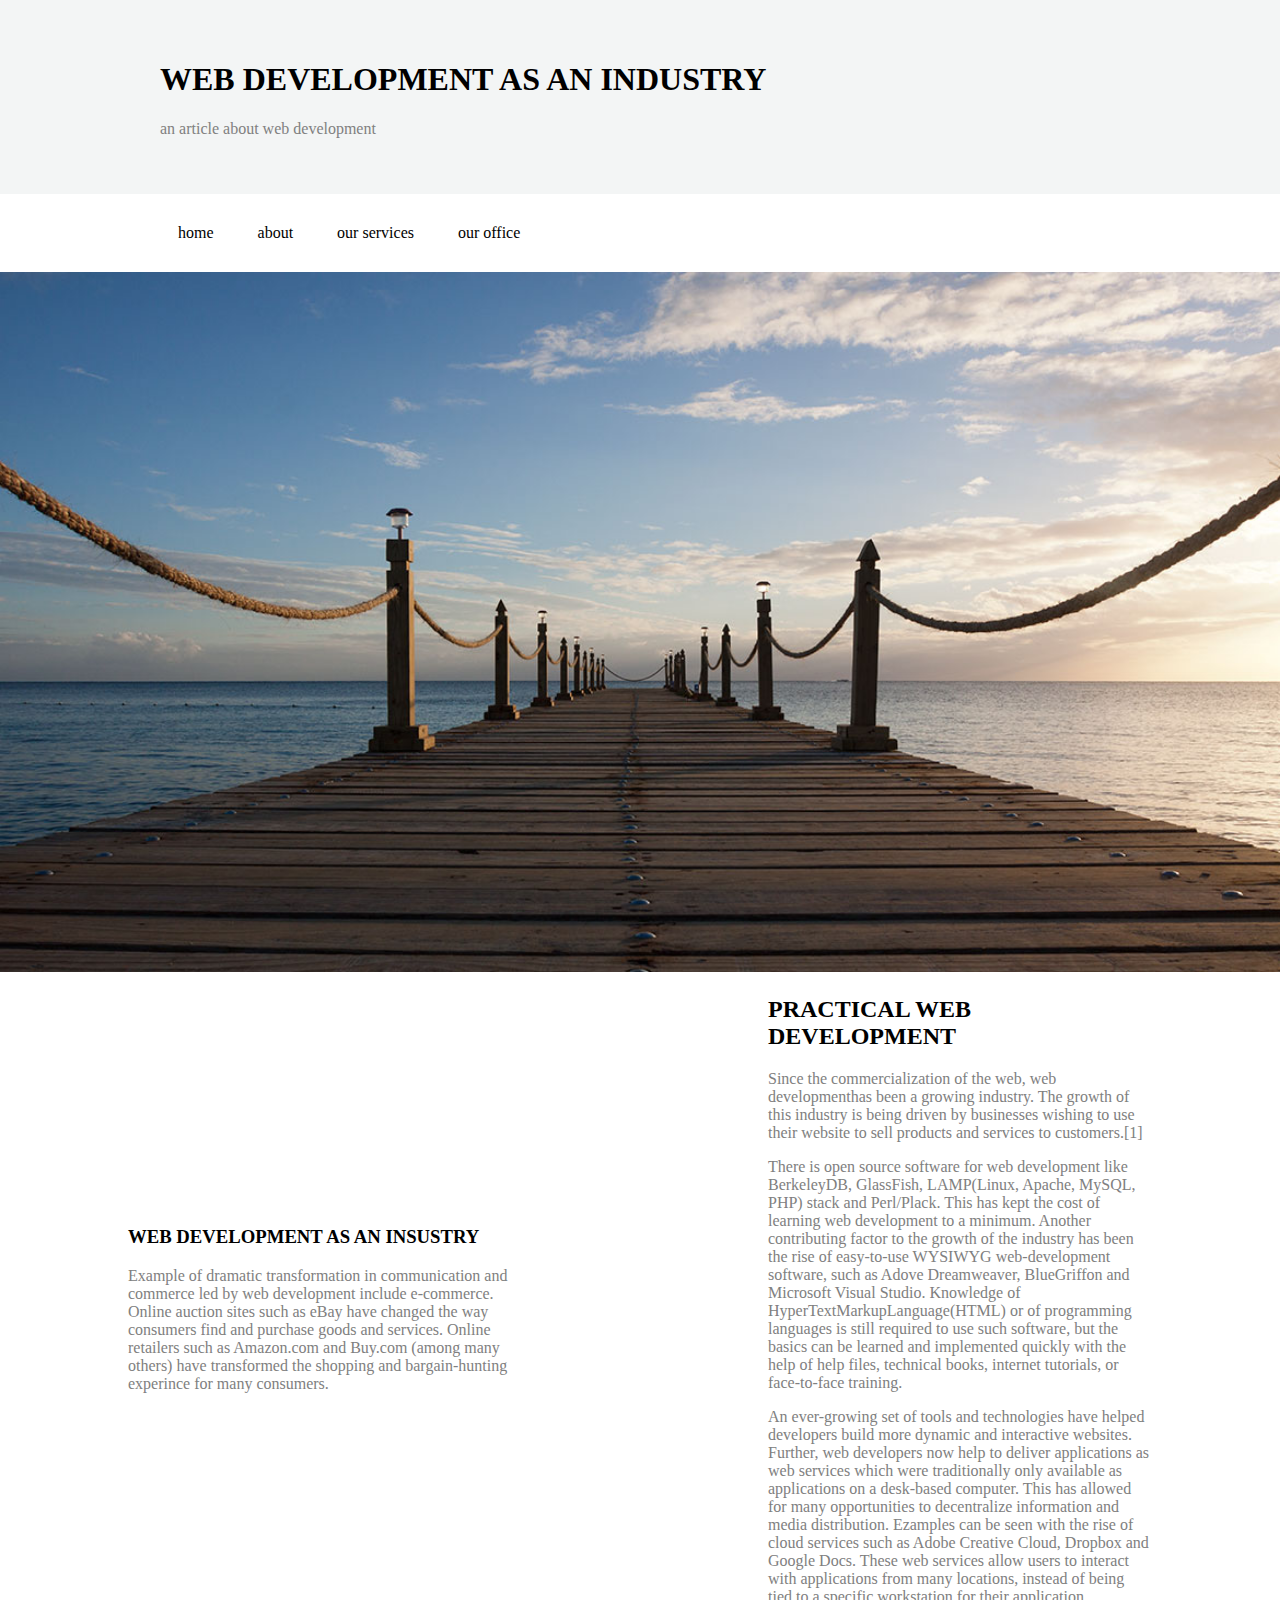
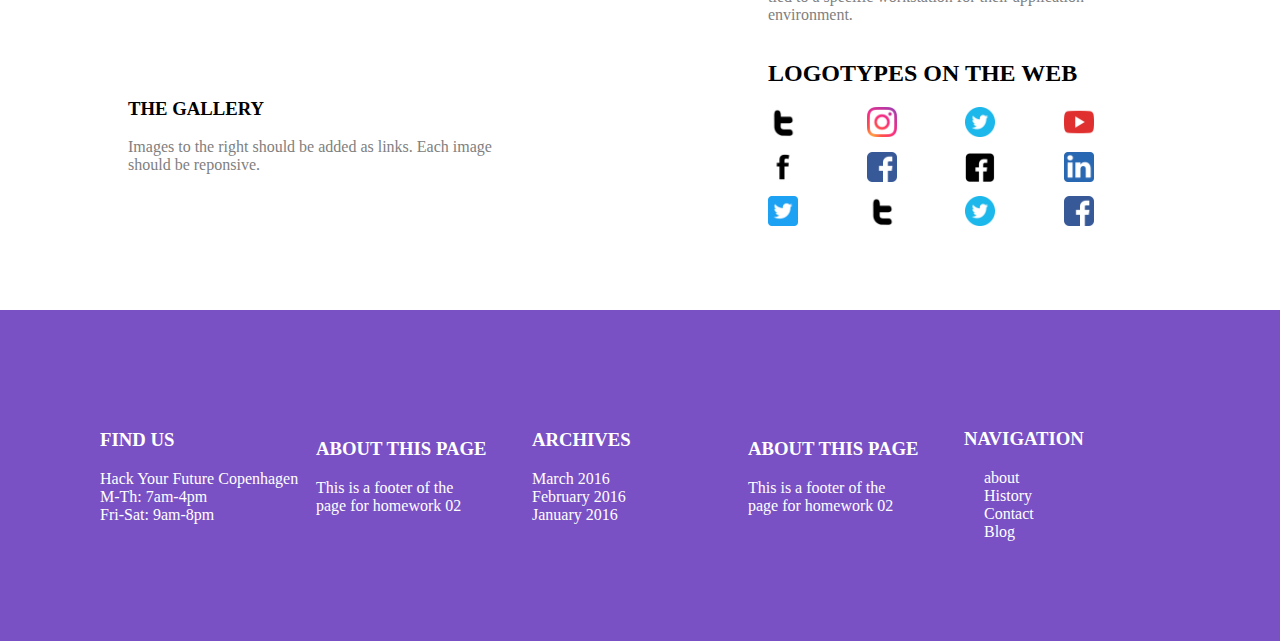
<file: html-css/week2/index.html>
<!DOCTYPE html>
<html>
<html lang="en">

<head>
    <title>Web Development</title>
    <link rel="stylesheet" href="style.css">
</head>

<body>

    <header>
        <div id="header">
            <h1>WEB DEVELOPMENT AS AN INDUSTRY</h1>
            <P>an article about web development </P>
    </header>

    <div class="menu">
        <ul>
            <li><a href=#home>home</a></li>
            <li><a href=#about>about</a></li>
            <li> <a href=#ourServices>our services</a></li>
            <li><a href=#ourOffice>our office</a></li>
        </ul>




    </div>
    <div>
        <img src="img.jpeg">
    </div>
    <div class="content">
        <div class=left>
            <h3>WEB DEVELOPMENT AS AN INSUSTRY</h3>
            <P>Example of dramatic transformation in communication and commerce led by web development include
                e-commerce.
                Online auction sites such as eBay have changed the way consumers find and purchase goods and services.
                Online retailers such as Amazon.com and Buy.com (among many others) have transformed the shopping and
                bargain-hunting experince for many consumers.</P>
        </div>
        <div class=right>
            <h2>
                PRACTICAL WEB DEVELOPMENT
            </h2>
            <p>
                Since the commercialization of the web, web developmenthas been a growing industry. The growth of this
                industry is being driven by businesses wishing to use their website to sell products and services to
                customers.[1] </p>

            <p> There is open source software for web development like BerkeleyDB, GlassFish, LAMP(Linux, Apache, MySQL,
                PHP) stack and Perl/Plack. This has kept the cost of learning web development to a minimum. Another
                contributing factor to the growth of the industry has been the rise of easy-to-use WYSIWYG
                web-development
                software, such as Adove Dreamweaver, BlueGriffon and Microsoft Visual Studio. Knowledge of
                HyperTextMarkupLanguage(HTML) or of programming languages is still required to use such software, but
                the
                basics can be learned and implemented quickly with the help of help files, technical books, internet
                tutorials, or face-to-face training. </p>

            <p>An ever-growing set of tools and technologies have helped developers build more dynamic and interactive
                websites. Further, web developers now help to deliver applications as web services which were
                traditionally
                only available as applications on a desk-based computer. This has allowed for many opportunities to
                decentralize information and media distribution. Ezamples can be seen with the rise of cloud services
                such
                as Adobe Creative Cloud, Dropbox and Google Docs. These web services allow users to interact with
                applications from many locations, instead of being tied to a specific workstation for their application
                environment.
            </p>
        </div>
    </div>
    <div class="content">
        <div class="left">
            <h3> THE GALLERY </h3>
            <P>Images to the right should be added as links. Each image should be reponsive.</P>
        </diV>
        <div class="right">
            <h2>LOGOTYPES ON THE WEB </h2>
            <div id="grid">
                <div><img src="iconfinder_104500_twitter_icon_512px.png"></div>
                <div><img src="iconfinder_1298747_instagram_brand_logo_social media_icon_512px.png"></div>
                <div><img src="iconfinder_294709_circle_twitter_icon_512px.png"></div>
                <div><img src="iconfinder_317714_video_youtube_icon_512px.png"></div>
                <div><img src="iconfinder_367581_facebook_social_icon_512px.png"></div>
                <div><img src="iconfinder_4102573_applications_facebook_media_social_icon_512px.png"></div>
                <div><img src="iconfinder_4747497_social media_facebook_icon_512px.png"></div>
                <div><img src="iconfinder_5296501_linkedin_network_linkedin logo_icon_512px.png"></div>
                <div><img src="iconfinder_5296516_tweet_twitter_twitter logo_icon_512px.png"></div>
                <div><img src="iconfinder_104500_twitter_icon_512px.png"></div>
                <div><img src="iconfinder_294709_circle_twitter_icon_512px.png"></div>
                <div><img src="iconfinder_4102573_applications_facebook_media_social_icon_512px.png"></div>
            </div>

        </div>
    </div>
    <footer class="content" , id="footer">
        <div>
            <h3>FIND US</h3>
            <p>
                Hack Your Future Copenhagen<br>

                M-Th: 7am-4pm<br>
                Fri-Sat: 9am-8pm
            </p>
        </div>
        <div>
            <h3>ABOUT THIS PAGE</h3>
            <p>
                This is a footer of the<br>
                page for homework 02</p>
        </div>
        <div>
            <h3>ARCHIVES</h3>
            <p>
                March 2016<br>

                February 2016<br>

                January 2016</p>
        </div>
        <div>
            <h3>ABOUT THIS PAGE</h3>
            <p>
                This is a footer of the <br>
                page for homework 02</p>
        </div>


        <div>
            <h3>NAVIGATION</h3>
            <ul>
                <div>
                    <li> <a href=#about>about</a></li>
                </div>
                <div>
                    <li><a href=#History>History</a></li>
                </div>
                <div>
                    <li><a href=#Contact>Contact </a></li>
                </div>
                <div>
                    <li> <a href=#Blog>Blog</a></li>
                </div>
            </ul>

        </div>



    </footer>
</body>

</html>
</file>
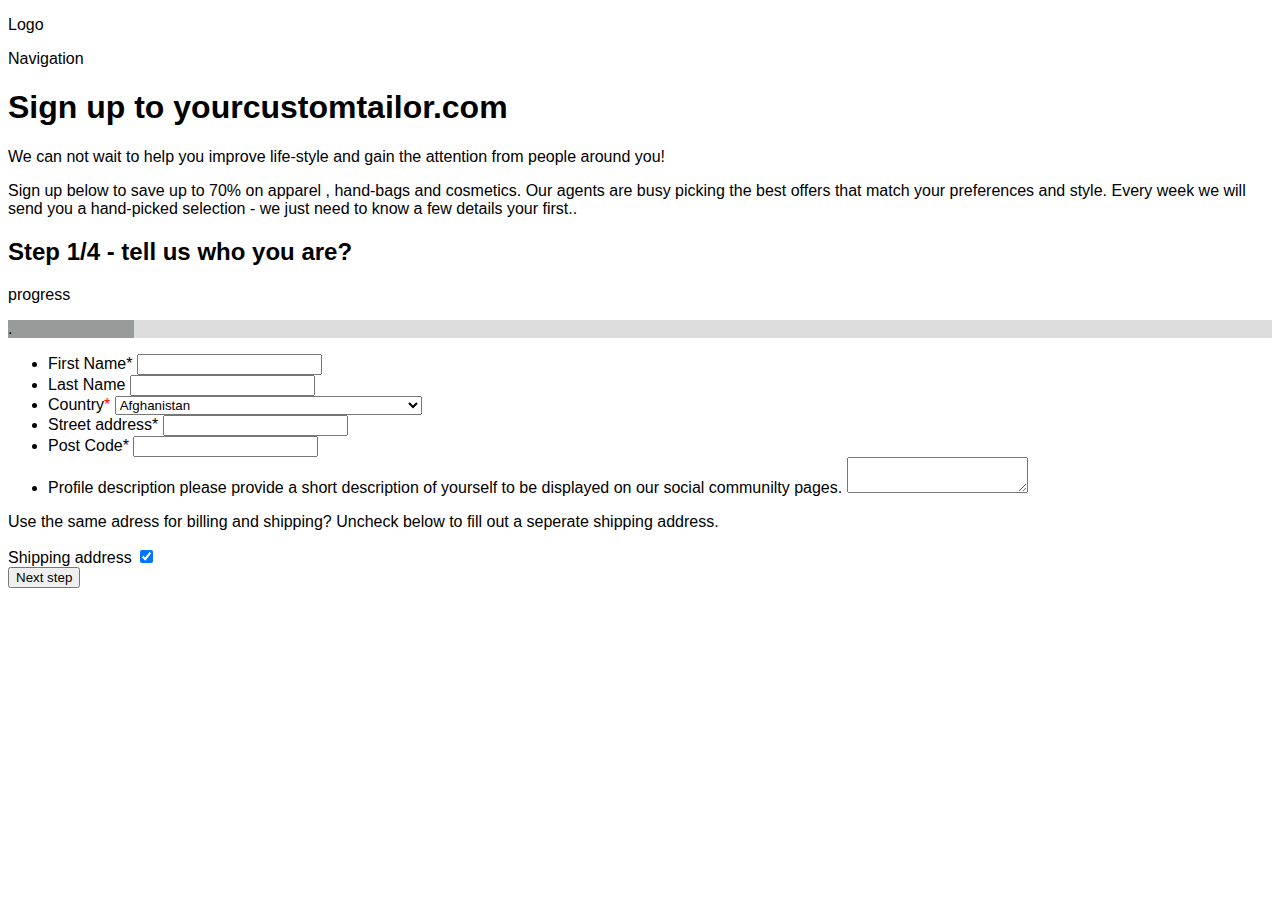
<file: html-css/week3/index.html>
<!DOCTYPE html>
<html lang="en">

<head>
    <title>Forms</title>
    <link rel="stylesheet" href="style.css">
</head>

<body>
    <div>
        <div class="Logo">
            <p>Logo</p>
        </div>
        <div class="Navigation">
            <p>Navigation</p>
        </div>
    </div>

    <h1>Sign up to yourcustomtailor.com </h1>
    <p>We can not wait to help you improve life-style and gain the attention from people around you!</p>
    <p>Sign up below to save up to 70% on apparel , hand-bags and cosmetics. Our agents are busy picking the best offers
        that match your preferences and style. Every week we will send you a hand-picked selection - we just need to
        know a few details your first..</p>


    <h2>Step 1/4 - tell us who you are?</h2>
    <p>progress </p>
    <div class="container">
        <div class="progress1"> . </div>
    </div>
    <form>
        <ul>
            <li><label for="fname"> First Name*</label>
                <input type="text" required class="form-control">
            </li>
            <li> <label for="lname">Last Name</label>
                <input type="text" required class="form-control">
            </li>
            <li><label for="country">Country</label><span
                    style="color: red !important; display: inline; float: none;">*</span>

                <select id="country" name="country" class="form-control">
                    <option value="Afghanistan">Afghanistan</option>
                    <option value="Åland Islands">Åland Islands</option>
                    <option value="Albania">Albania</option>
                    <option value="Algeria">Algeria</option>
                    <option value="American Samoa">American Samoa</option>
                    <option value="Andorra">Andorra</option>
                    <option value="Angola">Angola</option>
                    <option value="Anguilla">Anguilla</option>
                    <option value="Antarctica">Antarctica</option>
                    <option value="Antigua and Barbuda">Antigua and Barbuda</option>
                    <option value="Argentina">Argentina</option>
                    <option value="Armenia">Armenia</option>
                    <option value="Aruba">Aruba</option>
                    <option value="Australia">Australia</option>
                    <option value="Austria">Austria</option>
                    <option value="Azerbaijan">Azerbaijan</option>
                    <option value="Bahamas">Bahamas</option>
                    <option value="Bahrain">Bahrain</option>
                    <option value="Bangladesh">Bangladesh</option>
                    <option value="Barbados">Barbados</option>
                    <option value="Belarus">Belarus</option>
                    <option value="Belgium">Belgium</option>
                    <option value="Belize">Belize</option>
                    <option value="Benin">Benin</option>
                    <option value="Bermuda">Bermuda</option>
                    <option value="Bhutan">Bhutan</option>
                    <option value="Bolivia">Bolivia</option>
                    <option value="Bosnia and Herzegovina">Bosnia and Herzegovina</option>
                    <option value="Botswana">Botswana</option>
                    <option value="Bouvet Island">Bouvet Island</option>
                    <option value="Brazil">Brazil</option>
                    <option value="British Indian Ocean Territory">British Indian Ocean Territory</option>
                    <option value="Brunei Darussalam">Brunei Darussalam</option>
                    <option value="Bulgaria">Bulgaria</option>
                    <option value="Burkina Faso">Burkina Faso</option>
                    <option value="Burundi">Burundi</option>
                    <option value="Cambodia">Cambodia</option>
                    <option value="Cameroon">Cameroon</option>
                    <option value="Canada">Canada</option>
                    <option value="Cape Verde">Cape Verde</option>
                    <option value="Cayman Islands">Cayman Islands</option>
                    <option value="Central African Republic">Central African Republic</option>
                    <option value="Chad">Chad</option>
                    <option value="Chile">Chile</option>
                    <option value="China">China</option>
                    <option value="Christmas Island">Christmas Island</option>
                    <option value="Cocos (Keeling) Islands">Cocos (Keeling) Islands</option>
                    <option value="Colombia">Colombia</option>
                    <option value="Comoros">Comoros</option>
                    <option value="Congo">Congo</option>
                    <option value="Congo, The Democratic Republic of The">Congo, The Democratic Republic of The</option>
                    <option value="Cook Islands">Cook Islands</option>
                    <option value="Costa Rica">Costa Rica</option>
                    <option value="Cote D'ivoire">Cote D'ivoire</option>
                    <option value="Croatia">Croatia</option>
                    <option value="Cuba">Cuba</option>
                    <option value="Cyprus">Cyprus</option>
                    <option value="Czech Republic">Czech Republic</option>
                    <option value="Denmark">Denmark</option>
                    <option value="Djibouti">Djibouti</option>
                    <option value="Dominica">Dominica</option>
                    <option value="Dominican Republic">Dominican Republic</option>
                    <option value="Ecuador">Ecuador</option>
                    <option value="Egypt">Egypt</option>
                    <option value="El Salvador">El Salvador</option>
                    <option value="Equatorial Guinea">Equatorial Guinea</option>
                    <option value="Eritrea">Eritrea</option>
                    <option value="Estonia">Estonia</option>
                    <option value="Ethiopia">Ethiopia</option>
                    <option value="Falkland Islands (Malvinas)">Falkland Islands (Malvinas)</option>
                    <option value="Faroe Islands">Faroe Islands</option>
                    <option value="Fiji">Fiji</option>
                    <option value="Finland">Finland</option>
                    <option value="France">France</option>
                    <option value="French Guiana">French Guiana</option>
                    <option value="French Polynesia">French Polynesia</option>
                    <option value="French Southern Territories">French Southern Territories</option>
                    <option value="Gabon">Gabon</option>
                    <option value="Gambia">Gambia</option>
                    <option value="Georgia">Georgia</option>
                    <option value="Germany">Germany</option>
                    <option value="Ghana">Ghana</option>
                    <option value="Gibraltar">Gibraltar</option>
                    <option value="Greece">Greece</option>
                    <option value="Greenland">Greenland</option>
                    <option value="Grenada">Grenada</option>
                    <option value="Guadeloupe">Guadeloupe</option>
                    <option value="Guam">Guam</option>
                    <option value="Guatemala">Guatemala</option>
                    <option value="Guernsey">Guernsey</option>
                    <option value="Guinea">Guinea</option>
                    <option value="Guinea-bissau">Guinea-bissau</option>
                    <option value="Guyana">Guyana</option>
                    <option value="Haiti">Haiti</option>
                    <option value="Heard Island and Mcdonald Islands">Heard Island and Mcdonald Islands</option>
                    <option value="Holy See (Vatican City State)">Holy See (Vatican City State)</option>
                    <option value="Honduras">Honduras</option>
                    <option value="Hong Kong">Hong Kong</option>
                    <option value="Hungary">Hungary</option>
                    <option value="Iceland">Iceland</option>
                    <option value="India">India</option>
                    <option value="Indonesia">Indonesia</option>
                    <option value="Iran, Islamic Republic of">Iran, Islamic Republic of</option>
                    <option value="Iraq">Iraq</option>
                    <option value="Ireland">Ireland</option>
                    <option value="Isle of Man">Isle of Man</option>
                    <option value="Israel">Israel</option>
                    <option value="Italy">Italy</option>
                    <option value="Jamaica">Jamaica</option>
                    <option value="Japan">Japan</option>
                    <option value="Jersey">Jersey</option>
                    <option value="Jordan">Jordan</option>
                    <option value="Kazakhstan">Kazakhstan</option>
                    <option value="Kenya">Kenya</option>
                    <option value="Kiribati">Kiribati</option>
                    <option value="Korea, Democratic People's Republic of">Korea, Democratic People's Republic of
                    </option>
                    <option value="Korea, Republic of">Korea, Republic of</option>
                    <option value="Kuwait">Kuwait</option>
                    <option value="Kyrgyzstan">Kyrgyzstan</option>
                    <option value="Lao People's Democratic Republic">Lao People's Democratic Republic</option>
                    <option value="Latvia">Latvia</option>
                    <option value="Lebanon">Lebanon</option>
                    <option value="Lesotho">Lesotho</option>
                    <option value="Liberia">Liberia</option>
                    <option value="Libyan Arab Jamahiriya">Libyan Arab Jamahiriya</option>
                    <option value="Liechtenstein">Liechtenstein</option>
                    <option value="Lithuania">Lithuania</option>
                    <option value="Luxembourg">Luxembourg</option>
                    <option value="Macao">Macao</option>
                    <option value="Macedonia, The Former Yugoslav Republic of">Macedonia, The Former Yugoslav Republic
                        of</option>
                    <option value="Madagascar">Madagascar</option>
                    <option value="Malawi">Malawi</option>
                    <option value="Malaysia">Malaysia</option>
                    <option value="Maldives">Maldives</option>
                    <option value="Mali">Mali</option>
                    <option value="Malta">Malta</option>
                    <option value="Marshall Islands">Marshall Islands</option>
                    <option value="Martinique">Martinique</option>
                    <option value="Mauritania">Mauritania</option>
                    <option value="Mauritius">Mauritius</option>
                    <option value="Mayotte">Mayotte</option>
                    <option value="Mexico">Mexico</option>
                    <option value="Micronesia, Federated States of">Micronesia, Federated States of</option>
                    <option value="Moldova, Republic of">Moldova, Republic of</option>
                    <option value="Monaco">Monaco</option>
                    <option value="Mongolia">Mongolia</option>
                    <option value="Montenegro">Montenegro</option>
                    <option value="Montserrat">Montserrat</option>
                    <option value="Morocco">Morocco</option>
                    <option value="Mozambique">Mozambique</option>
                    <option value="Myanmar">Myanmar</option>
                    <option value="Namibia">Namibia</option>
                    <option value="Nauru">Nauru</option>
                    <option value="Nepal">Nepal</option>
                    <option value="Netherlands">Netherlands</option>
                    <option value="Netherlands Antilles">Netherlands Antilles</option>
                    <option value="New Caledonia">New Caledonia</option>
                    <option value="New Zealand">New Zealand</option>
                    <option value="Nicaragua">Nicaragua</option>
                    <option value="Niger">Niger</option>
                    <option value="Nigeria">Nigeria</option>
                    <option value="Niue">Niue</option>
                    <option value="Norfolk Island">Norfolk Island</option>
                    <option value="Northern Mariana Islands">Northern Mariana Islands</option>
                    <option value="Norway">Norway</option>
                    <option value="Oman">Oman</option>
                    <option value="Pakistan">Pakistan</option>
                    <option value="Palau">Palau</option>
                    <option value="Palestinian Territory, Occupied">Palestinian Territory, Occupied</option>
                    <option value="Panama">Panama</option>
                    <option value="Papua New Guinea">Papua New Guinea</option>
                    <option value="Paraguay">Paraguay</option>
                    <option value="Peru">Peru</option>
                    <option value="Philippines">Philippines</option>
                    <option value="Pitcairn">Pitcairn</option>
                    <option value="Poland">Poland</option>
                    <option value="Portugal">Portugal</option>
                    <option value="Puerto Rico">Puerto Rico</option>
                    <option value="Qatar">Qatar</option>
                    <option value="Reunion">Reunion</option>
                    <option value="Romania">Romania</option>
                    <option value="Russian Federation">Russian Federation</option>
                    <option value="Rwanda">Rwanda</option>
                    <option value="Saint Helena">Saint Helena</option>
                    <option value="Saint Kitts and Nevis">Saint Kitts and Nevis</option>
                    <option value="Saint Lucia">Saint Lucia</option>
                    <option value="Saint Pierre and Miquelon">Saint Pierre and Miquelon</option>
                    <option value="Saint Vincent and The Grenadines">Saint Vincent and The Grenadines</option>
                    <option value="Samoa">Samoa</option>
                    <option value="San Marino">San Marino</option>
                    <option value="Sao Tome and Principe">Sao Tome and Principe</option>
                    <option value="Saudi Arabia">Saudi Arabia</option>
                    <option value="Senegal">Senegal</option>
                    <option value="Serbia">Serbia</option>
                    <option value="Seychelles">Seychelles</option>
                    <option value="Sierra Leone">Sierra Leone</option>
                    <option value="Singapore">Singapore</option>
                    <option value="Slovakia">Slovakia</option>
                    <option value="Slovenia">Slovenia</option>
                    <option value="Solomon Islands">Solomon Islands</option>
                    <option value="Somalia">Somalia</option>
                    <option value="South Africa">South Africa</option>
                    <option value="South Georgia and The South Sandwich Islands">South Georgia and The South Sandwich
                        Islands</option>
                    <option value="Spain">Spain</option>
                    <option value="Sri Lanka">Sri Lanka</option>
                    <option value="Sudan">Sudan</option>
                    <option value="Suriname">Suriname</option>
                    <option value="Svalbard and Jan Mayen">Svalbard and Jan Mayen</option>
                    <option value="Swaziland">Swaziland</option>
                    <option value="Sweden">Sweden</option>
                    <option value="Switzerland">Switzerland</option>
                    <option value="Syrian Arab Republic">Syrian Arab Republic</option>
                    <option value="Taiwan">Taiwan</option>
                    <option value="Tajikistan">Tajikistan</option>
                    <option value="Tanzania, United Republic of">Tanzania, United Republic of</option>
                    <option value="Thailand">Thailand</option>
                    <option value="Timor-leste">Timor-leste</option>
                    <option value="Togo">Togo</option>
                    <option value="Tokelau">Tokelau</option>
                    <option value="Tonga">Tonga</option>
                    <option value="Trinidad and Tobago">Trinidad and Tobago</option>
                    <option value="Tunisia">Tunisia</option>
                    <option value="Turkey">Turkey</option>
                    <option value="Turkmenistan">Turkmenistan</option>
                    <option value="Turks and Caicos Islands">Turks and Caicos Islands</option>
                    <option value="Tuvalu">Tuvalu</option>
                    <option value="Uganda">Uganda</option>
                    <option value="Ukraine">Ukraine</option>
                    <option value="United Arab Emirates">United Arab Emirates</option>
                    <option value="United Kingdom">United Kingdom</option>
                    <option value="United States">United States</option>
                    <option value="United States Minor Outlying Islands">United States Minor Outlying Islands</option>
                    <option value="Uruguay">Uruguay</option>
                    <option value="Uzbekistan">Uzbekistan</option>
                    <option value="Vanuatu">Vanuatu</option>
                    <option value="Venezuela">Venezuela</option>
                    <option value="Viet Nam">Viet Nam</option>
                    <option value="Virgin Islands, British">Virgin Islands, British</option>
                    <option value="Virgin Islands, U.S.">Virgin Islands, U.S.</option>
                    <option value="Wallis and Futuna">Wallis and Futuna</option>
                    <option value="Western Sahara">Western Sahara</option>
                    <option value="Yemen">Yemen</option>
                    <option value="Zambia">Zambia</option>
                    <option value="Zimbabwe">Zimbabwe</option>
                </select>
            </li>
            <li>
                <label for="street">Street address*</label>
                <input type="text" required class="form-control">
            </li>
            <li> <label for="post">Post Code*</label>
                <input type="number" required max="9999" class="form-control">
            </li>
            <li><label for="profile">Profile description</label>
                please provide a short description of yourself to be displayed on our social communilty pages.
                <textarea id="profileD" name="profileD" maxlength="500"></textarea>
            </li>
        </ul>

        <p>Use the same adress for billing and shipping? Uncheck below to fill out a seperate shipping address.</p>

        <div>
            <label for="shipping">Shipping address</label>
            <input type="checkbox" id="shipping" name="shipping" value="shipping" required checked>
        </div>
        <button type="submit">
            <a href="secnond.html"></a> Next step </a>

        </button>
    </form>

</body>

</html>
</file>
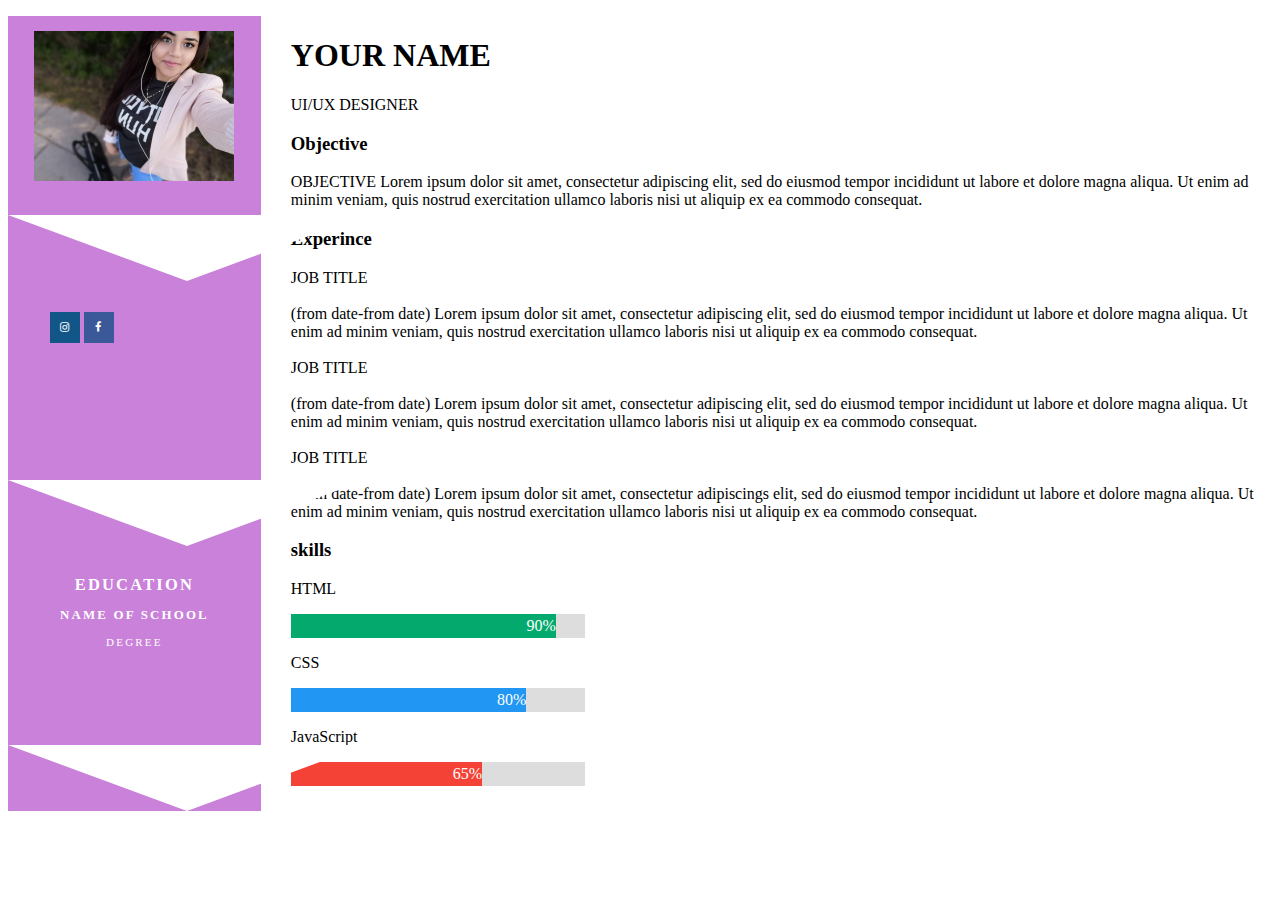
<file: html-css/week1/Balkis.html>
<!DOCTYPE html>
<html lang = "en">
    <head>
        <title>about me</title>
        <link rel="stylesheet" href="style.css"> 
        <link rel="stylesheet" href="https://cdnjs.cloudflare.com/ajax/libs/font-awesome/4.7.0/css/font-awesome.min.css">
      </head>
<body>

<div id ="leftPage"> 
   <div class ="flag"> <img   src="2.jpeg" alt="photo of me" height="150px" width="200px"/> </div>
   <div class ="flag"> <ul>
  
    <li> <a href="https://www.instagram.com/bebobalqies/" target = "_blank" class="fa fa-instagram">  </a> </li>
    <li><a href="https://www.facebook.com/seso.raean.5/" class="fa fa-facebook" target = "_blank"></a></li>
</ul> </div>
   <div class ="flag"> <h2>Education</h2> <p><h3>NAME OF SCHOOL</h3><p>Degree</p></p></div>
</div>
<div id = "rightPage">
    <h1> YOUR NAME</h1>
<p>UI/UX DESIGNER</p>
<div id ="Objective"> <h3>Objective</h3>
<p>OBJECTIVE
    Lorem ipsum dolor sit amet, consectetur adipiscing elit, sed do eiusmod tempor incididunt ut labore et dolore magna aliqua. Ut enim ad minim veniam, quis nostrud exercitation ullamco laboris nisi ut aliquip ex ea commodo consequat.
    </p>
</div>

<div id = "Experince" > <h3>Experince</h3><p>

   JOB TITLE<br> 
   <br> (from date-from date)
Lorem ipsum dolor sit amet, consectetur adipiscing elit, sed do eiusmod tempor incididunt ut labore et dolore magna aliqua. Ut enim ad minim veniam, quis nostrud exercitation ullamco laboris nisi ut aliquip ex ea commodo consequat.<br> 
<br> JOB TITLE<br> 
<br> (from date-from date)
Lorem ipsum dolor sit amet, consectetur adipiscing elit, sed do eiusmod tempor incididunt ut labore et dolore magna aliqua. Ut enim ad minim veniam, quis nostrud exercitation ullamco laboris nisi ut aliquip ex ea commodo consequat.<br> 
<br> JOB TITLE<br> 
<br> (from date-from date)
Lorem ipsum dolor sit amet, consectetur adipiscings elit, sed do eiusmod tempor incididunt ut labore et dolore magna aliqua. Ut enim ad minim veniam, quis nostrud exercitation ullamco laboris nisi ut aliquip ex ea commodo consequat.<br> 

</p>

</div>

<div id ="skills"> <h3>skills</h3>
    <p>HTML</p>
    <div class="container">
      <div class="skills html">90%</div>
    </div>
    
    <p>CSS</p>
    <div class="container">
      <div class="skills css">80%</div>
    </div>
    
    <p>JavaScript</p>
    <div class="container">
      <div class="skills js">65%</div>
    </div>
    
</div>



</div>
<p>  </p>



</body>
</html>
</file>
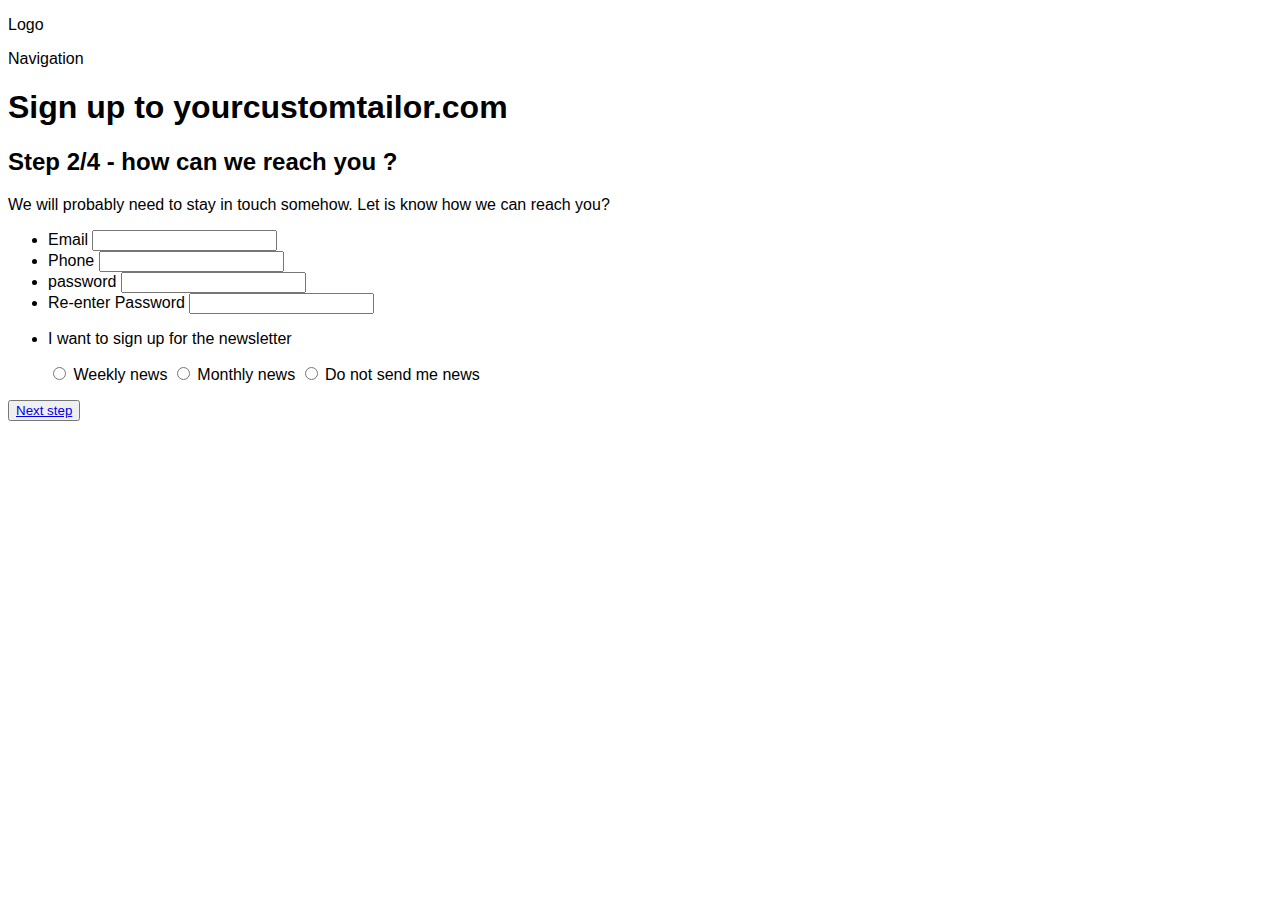
<file: html-css/week3/second.html>
<!DOCTYPE html>
<html lang="en">

<head>
    <title>Forms</title>
    <link rel="stylesheet" href="style.css">
</head>

<body>
    <div>
        <div class="Logo">
            <p>Logo</p>
        </div>
        <div class="Navigation">
            <p>Navigation</p>
        </div>
    </div>

    <h1>Sign up to yourcustomtailor.com </h1>



    <h2>Step 2/4 - how can we reach you ?</h2>

    <form>
        <p>We will probably need to stay in touch somehow. Let is know how we can reach you?</p>
        <ul>
            <li><label for="email"> Email</label>
                <input type="email" class="form-control" required>
            </li>
            <li> <label for="phone">Phone </label>
                <input type="tel" class="form-control">
            </li>
            <li> <label for="password">password </label>
                <input type="password" pattern="[A-Za-z].{10,}" class="form-control" required>
            </li>
            <li> <label for="repassword">Re-enter Password </label>
                <input type="password" pattern="[A-Za-z].{10,}" class="form-control" required>
            </li>
            <li>
                <p> I want to sign up for the newsletter</p>
                <input type="radio" id="weekly" name="peroid" value="Weekly news" required>
                <label for="weekly">Weekly news</label>
                <input type="radio" id="monthly" name="peroid" value="Monthly news" required>
                <label for="Monthly">Monthly news</label>
                <input type="radio" id="un" name="peroid" value="un" required>
                <label for="un">Do not send me news</label>
            </li>
        </ul>
        <button type="submit">
            <a href="third.html"> Next step </a>
        </button>


    </form>
</body>

</html>
</file>
<file: html-css/week2/style.css>
header{
height: 15%;
background-color:rgb(243, 245, 245);
padding: 40px;
}

header >div> h1, header >div> p, .menu{
margin-left: 10%;


}

body { margin:0; } 

.menu{
    
    padding: 30px;
    
}



a{
    text-decoration: none;
    color: black;
    padding: 20px;
  
}

img{
    width: 100%;
    height: 700px;
}
.content{
    display: flex;
}
.content>div{
   
    
    margin: auto;
    width: 30%;
    
}


ul{
    list-style: none;
    margin: 0;
    padding: 0;
    
}
li{
    display: inline-block;
}

.content>ul>li{

    display: list-item;
    flex-direction: column;
} 




#grid{
   
    display: grid;
    grid-template: 35px / auto auto auto auto;
    grid-gap: 10px;
    
   }

   #grid> div> img{
       width: 30px;
       height: 30px;
   }

   footer{
       background-color:rgb(121, 81, 196);
       padding: 100px;
       margin-top: 80px;
   }


   p{
       color: gray;
   }


   #footer>div>h3, #footer>div>p ,#footer>div>ul>div>li>a{
  color: white;
  
   }


   @media only screen and (max-width: 600px){

   
    li{
        display: block;
    }
    .content{
        
      
        display: block;
        
    }

    footer{
        display: block;
       
    }
   }
</file>
<file: html-css/week3/style.css>
.container {
    width: 100%;
    background-color: #ddd;
  }
  .progress1 {width: 10%; background-color: #999b9a;}
  

  .style-container {
    display: flex;
    flex-direction: row;
    flex-wrap: wrap;
    justify-content: center;
}


* {
    box-sizing: border-box;
    font-family: "Noto Sans", sans-serif;
}

div {
    display: block;
}

.style-selection {
    display: flex;
    flex-direction: column;
    margin: 1rem;
    flex: 0 1 calc(20% - 8px);
}

* {
    box-sizing: border-box;
    font-family: "Noto Sans", sans-serif;
}


.style-selection img {
    width: 200px;
    height: 200px;
    border: black 1px solid;
}
* {
    box-sizing: border-box;
    font-family: "Noto Sans", sans-serif;
}
</file>
<file: html-css/week1/style.css>
#leftPage{

    float: left;
    width: 20%;
    height: 100%;
    background-color: blueviolet;
}

#rightPage{

    float: right;
    width: 80%;
    padding-left: 30px;
    box-sizing: border-box;
   
}

.fa {
    padding: 10px;
    font-size: 10px;
    width: 10px;
    text-align: center;
    text-decoration: none;
    margin: 5px 2px;
  }
  
  .fa:hover {
      opacity: 0.7;
  }
  
  .fa-facebook {
    background: #3B5998;
    color: white;
  }
  .fa-instagram {
    background: #125688;
    color: white;
  }

.flag {
    width: 100%;
    height: 250px;
    box-sizing: content-box;
    padding-top: 15px;
    position: relative;
    background: rgba(218, 152, 214, 0.788);
    color: white;
    font-size: 11px;
    letter-spacing: 0.2em;
    text-align: center;
    text-transform: uppercase;
  }
  .flag::before {
    content: "";
    position: absolute;
    left: 0;
    bottom: 0;
    width: 0;
    height: 0;
    border-top: 66px solid rgb(255, 255, 255);
    border-left: 179px solid transparent;
    border-right: 179px solid transparent;
  }
  ul {
    list-style-type: none;
  
  }
  
  li {
    float: left;
  }
  .container {
    width: 30%;
    background-color: #ddd;
  }
  
  .skills {
    text-align: right;
    padding-top: 3px;
    padding-bottom: 3px;
    color: white;
  }
  
  .html {width: 90%; background-color: #04AA6D;}
  .css {width: 80%; background-color: #2196F3;}
  .js {width: 65%; background-color: #f44336;}
</file>
